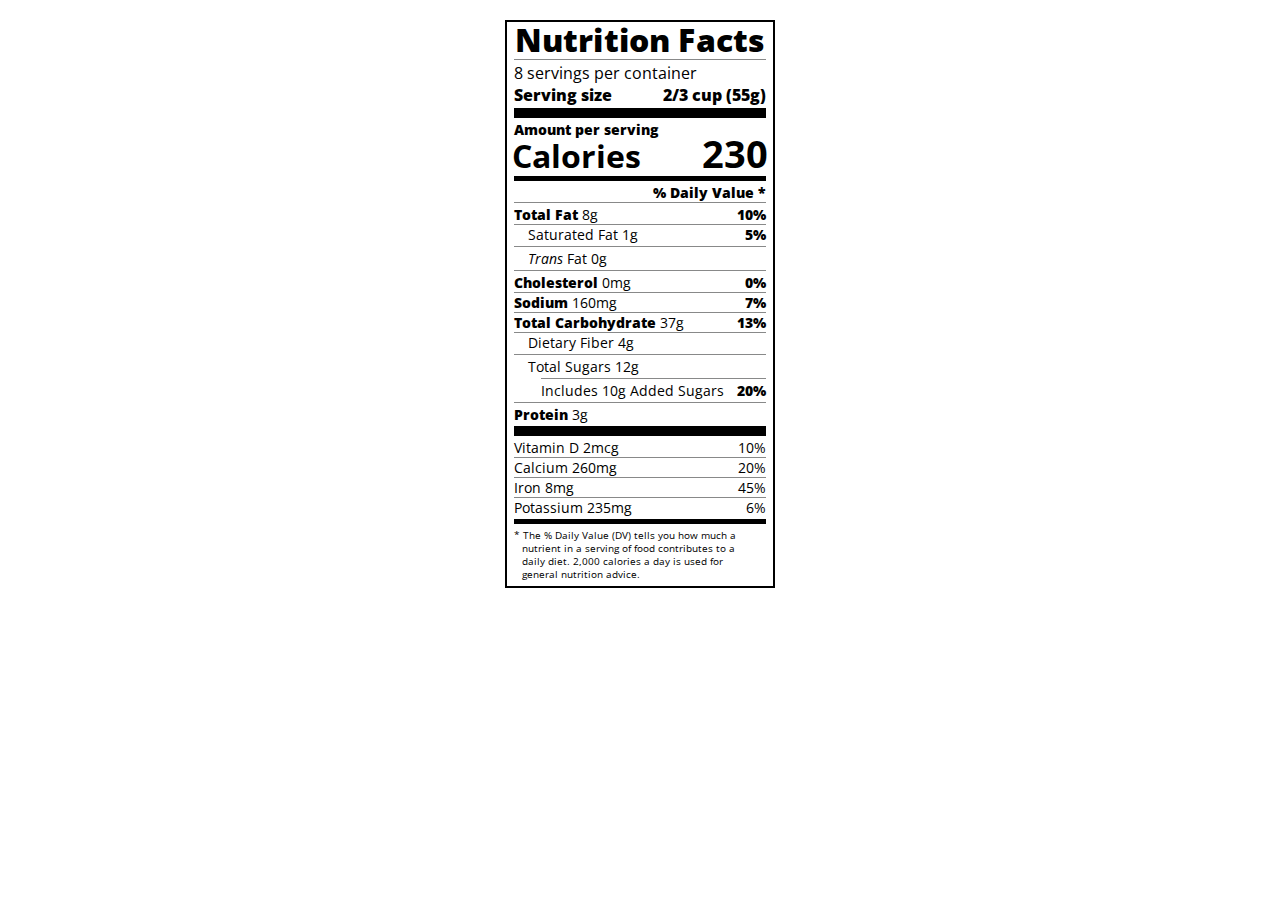
<file: nutrition_label/index.html>
<!DOCTYPE html>
<html lang="en">
    <head>
        <meta charset="utf-8">
        <title>Nutrition Label</title>
        <link rel="stylesheet" type="" href="https://fonts.googleapis.com/css?family=Open+Sans:400,700,800">
        <link rel="stylesheet" type="" href="styles.css">
    </head>
    <body>
        <div class="label">
            <header>
                <h1 class="bold">Nutrition Facts</h1>
                <div class="divider"></div>
                <p>8 servings per container</p>
                <p class="bold">Serving size <span class="right">2/3 cup (55g)</span></p>
            </header>
            <div class="divider lg"></div>
            <div class="calories-info">
                <p class="bold sm-text">Amount per serving</p>
                <h1>Calories <span class="right">230</span></h1>
            </div>
            <div class="divider md"></div>
            <div class="daily-value sm-text">
                <p class="right bold no-divider">% Daily Value *</p>
                <div class="divider"></div>
                <p><span class="bold">Total Fat</span> 8g <span class="bold right">10%</span></p>
                <p class="indent no-divider">Saturated Fat 1g <span class="bold right">5%</span></p>
                <div class="divider"></div>
                <p class="indent no-divider"><i>Trans</i> Fat 0g</p>
                <div class="divider"></div>
                <p><span class="bold">Cholesterol</span> 0mg <span class="bold right">0%</span></p>
                <p><span class="bold">Sodium</span> 160mg <span class="bold right">7%</span></p>
                <p><span class="bold">Total Carbohydrate</span> 37g <span class="bold right">13%</span></p>
                <p class="indent no-divider">Dietary Fiber 4g</p>
                <div class="divider"></div>
                <p class="indent no-divider">Total Sugars 12g</p>
                <div class="divider dbl-indent"></div>
                <p class="dbl-indent no-divider">Includes 10g Added Sugars <span class="bold right">20%</span></p>
                <div class="divider"></div>
                <p class="no-divider"><span class="bold">Protein</span> 3g</p>
                <div class="divider lg"></div>
                <p>Vitamin D 2mcg <span class="right">10%</span></p>
                <p>Calcium 260mg <span class="right">20%</span></p>
                <p>Iron 8mg <span class="right">45%</span></p>
                <p class="no-divider">Potassium 235mg <span class="right">6%</span></p>
            </div>
                <div class="divider md"></div>
                <p class="note">* The % Daily Value (DV) tells you how much a nutrient in a serving of food contributes to a daily diet. 2,000 calories a day is used for general nutrition advice.</p>
        </div>
    </body>
</html>
</file>
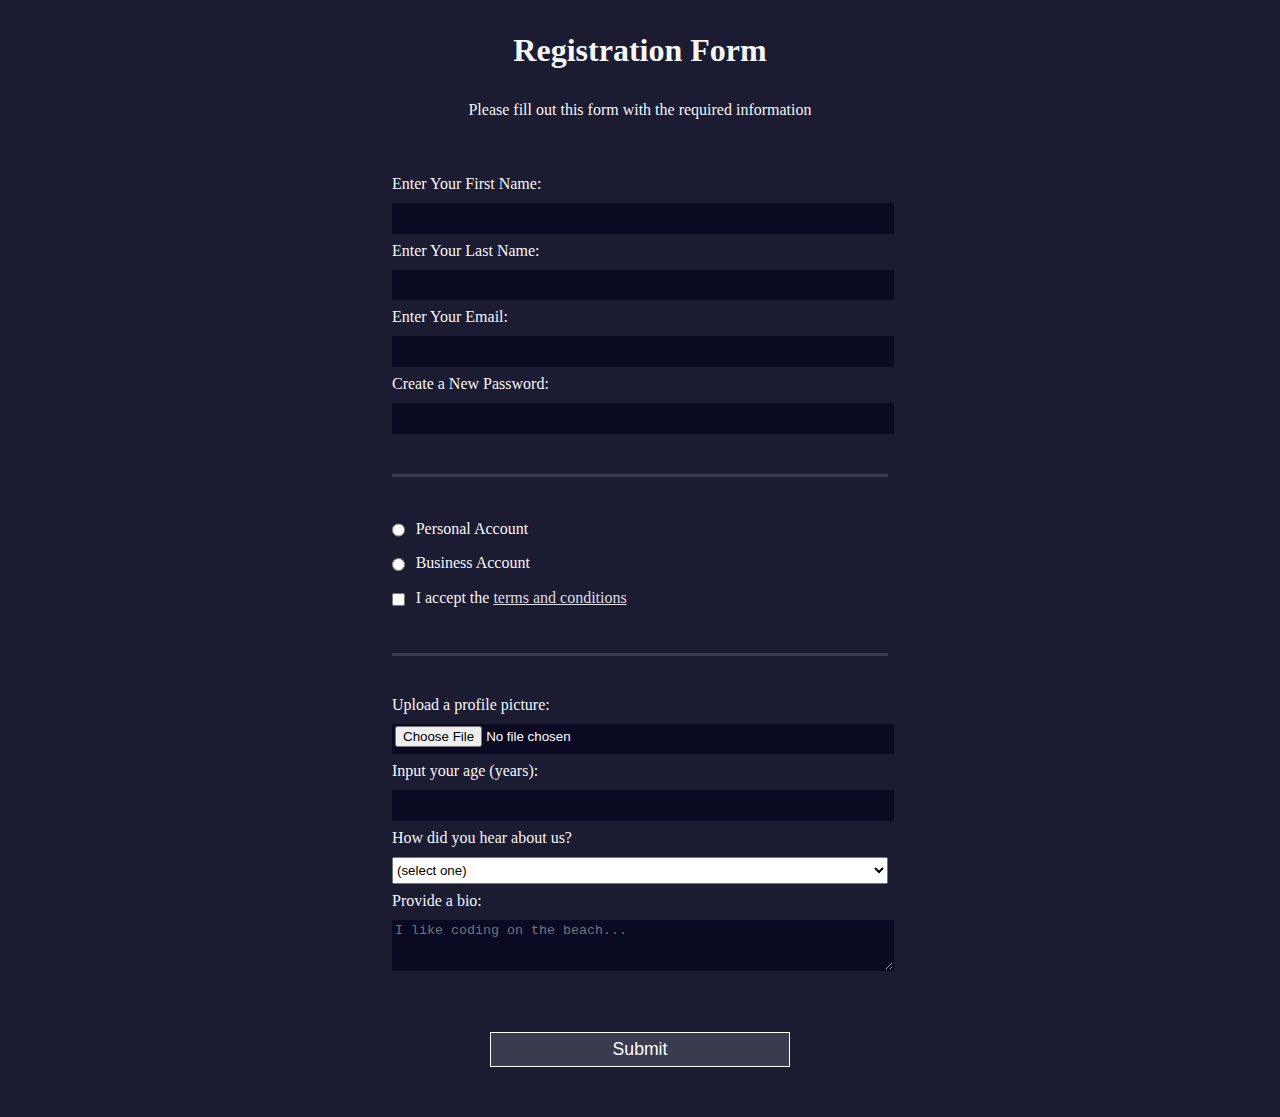
<file: registration_page/index.html>
<!DOCTYPE html>
<html lang="en">
   <head>
       <meta charset="utf-8">
       <title>Registration Form</title>
       <link rel="stylesheet" href="styles.css">
    <body>
        <h1>Registration Form</h1>
        <p>Please fill out this form with the required information</p>
        <form method="post" action="https://register-demo.freecodecamp.org">
            <fieldset>
                <label for="first-name">Enter Your First Name: <input id="first-name" type="text" required/></label> 
                <label for="last-name">Enter Your Last Name: <input id="last-name" type="text" required/></label>
                <label for="email">Enter Your Email: <input id="email" type="email" required/></label>
                <label for="new-password">Create a New Password: <input id="new-password" type="password" pattern="[a-z0-5]{8,}" required/></label>
            </fieldset>
            <fieldset>
                <label for="personal-account"><input class="inline" id="personal-account" type="radio" name="account-type"> Personal Account<label>
                <label for="business-account"><input class="inline" id="business-account" type="radio" name="account-type"> Business Account<label>
                <label for="terms-and-conditions"><input class="inline" id="terms-and-conditions" type="checkbox" required> I accept the <a href="https://www.freecodecamp.org/news/terms-of-service/">terms and conditions</a><label>
            </fieldset>
            <fieldset>
                <label for="profile-picture">Upload a profile picture: <input id="profile-picture" type="file" name="file" value=""></label>    
                <label for="age">Input your age (years): <input id="age" type="number" min="13" max="120" name="age" value=""></label>
                <label for="referrer">How did you hear about us?
                <select id="referrer">
                    <option value="">(select one)</option>
                    <option value="1">freeCodeCamp News</option>
                    <option value="2">freeCodeCamp YouTube Channel</option>
                    <option value="3">freeCodeCamp Forum</option>
                    <option value="4">Other</option>
                </select>
                </label>
                <label for="bio">Provide a bio: <textarea id="bio" rows="3" cols="30" placeholder="I like coding on the beach..." name="bio"></textarea></label>
            </fieldset>
            <input type="submit" value="Submit">
        </form>
    </body>
   </head> 
</html>
</file>
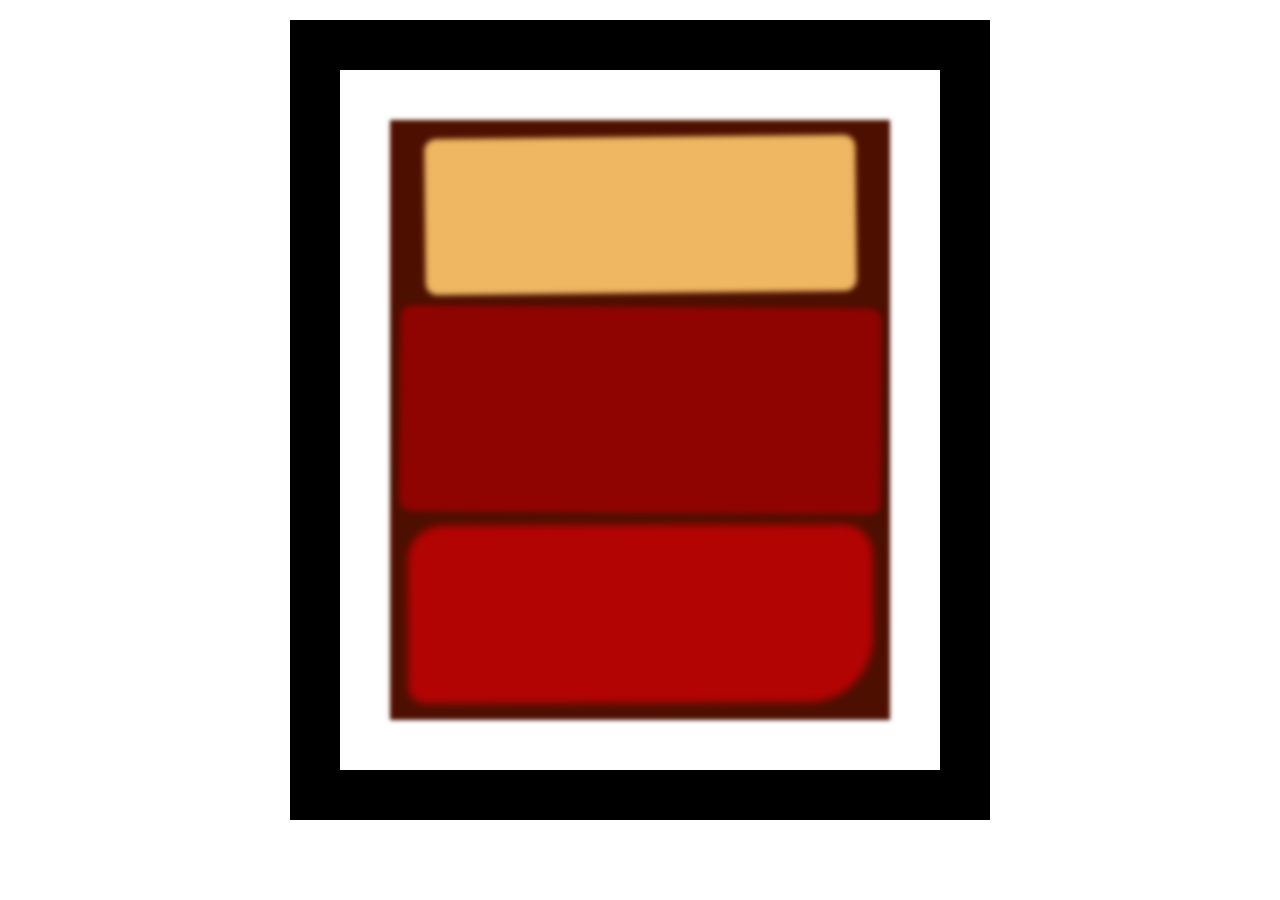
<file: Rohtko-Painting/index.html>
<!DOCTYPE html>
<html lang="en">
    <head>
        <title>Rothko Painting</title>
        <meta charset="utf-8"> 
        <link rel="stylesheet" type="" href="styles.css">
    </head> 
    <body>
        <div class="frame">
            <div class="canvas">
                <div class="one">
                </div> 
                <div class="two">
                </div>           
                <div class="three">
                </div>
            </div>
        </div>
    </body>
</html>
</file>
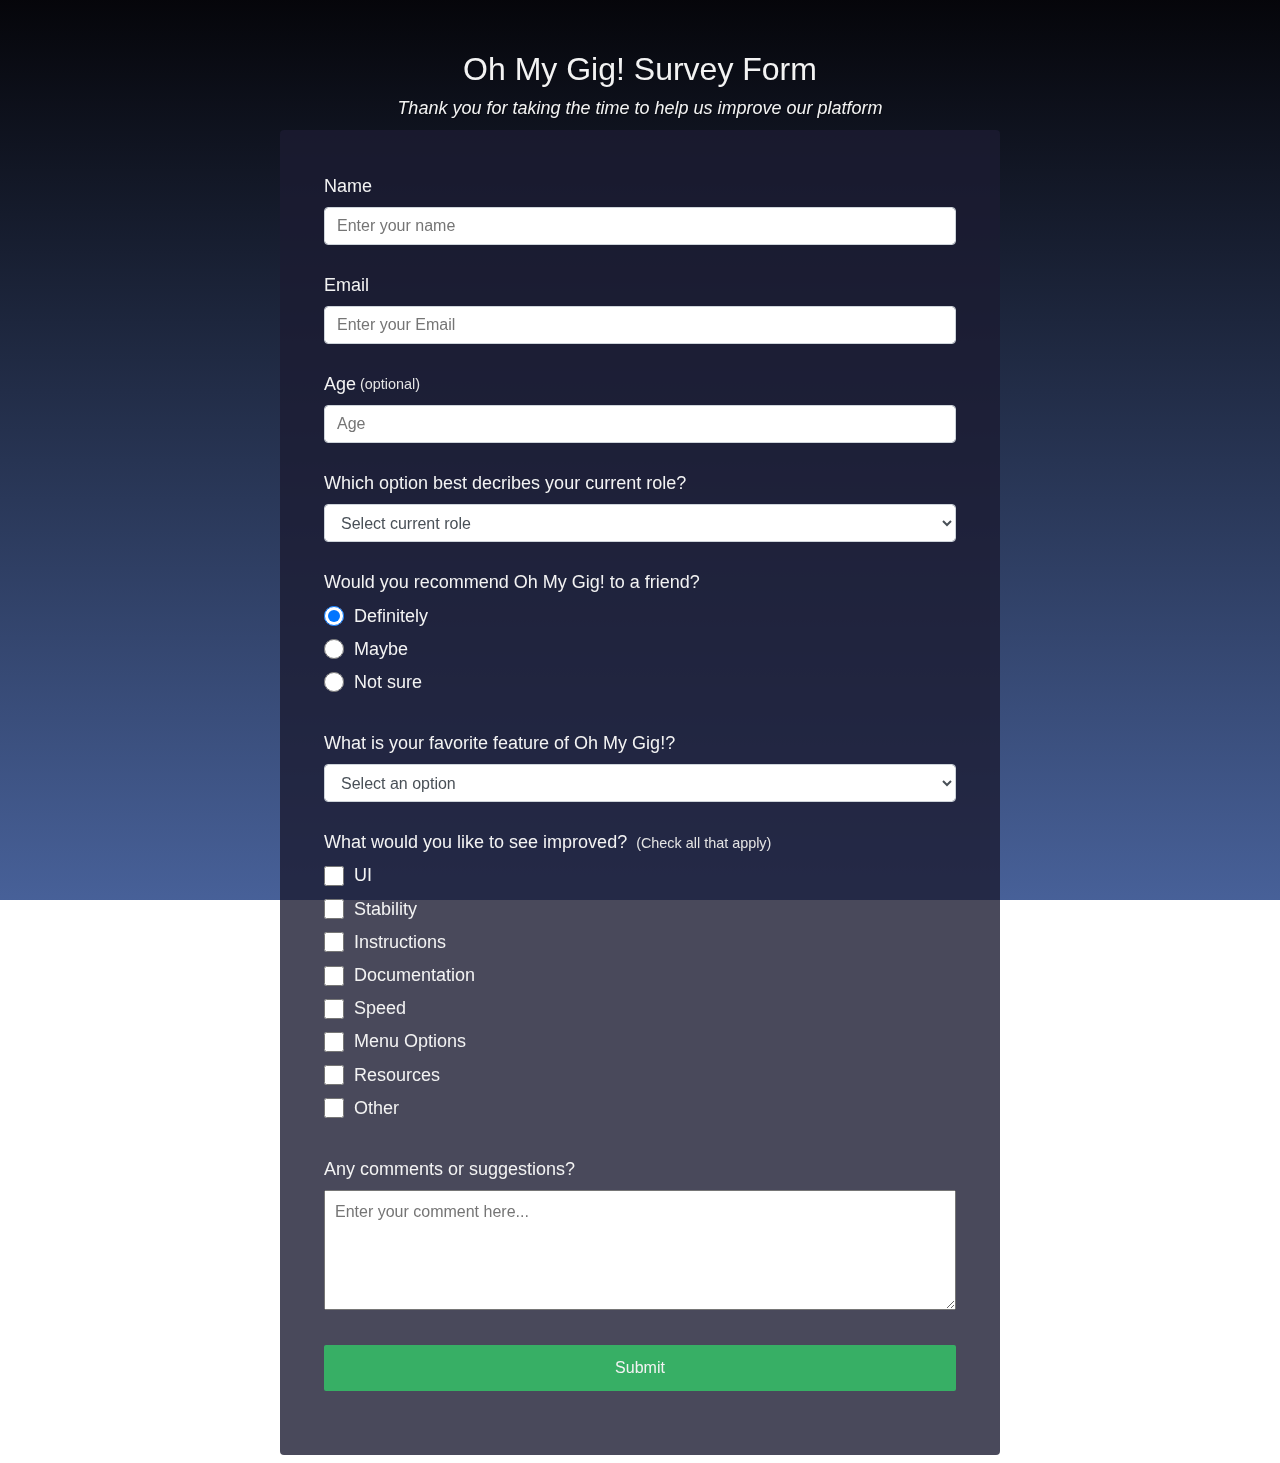
<file: survey_page/index.html>
<!DOCTYPE html>
<html lang="en">
    <head>
        <title>Survey Form</title>
        <meta charset="utf-8">
        <link rel="stylesheet" href="styles.css">
    </head>
    <body>
        <div class="container">
            <header>
                <h1 id="title" class="text-center">Oh My Gig! Survey Form</h1>
                <p id="description" class="description text-center">
                    Thank you for taking the time to help us improve our platform
                </p>
            </header>   
            <form id="survey-form">
                <div class="form-group">
                    <label id="name-label" for="name">Name</label>
                    <input
                        id="name"
                        type="text"
                        name="name"
                        class="form-control"
                        placeholder="Enter your name"
                        required
                    />
                </div>
                <div class="form-group">
                    <label id="email-label" for="email">Email</label>
                    <input
                        id="email"
                        type="email"
                        name="email"
                        class="form-control"
                        placeholder="Enter your Email"
                        required
                    />
                </div>
                <div class="form-group">
                        <label id="number-label" for="number"
                            >Age<span class="clue">(optional)</span></label
                        >
                        <input
                            id="number"
                            type="number"
                            name=""
                            value=""
                            min="13"
                            max="120"
                            class="form-control" 
                            placeholder="Age"
                        />
                </div>
                <div class="form-group">
                    <p>Which option best decribes your current role?</p>
                    <select id="dropdown" name="role" class="form-control" required>
                        <option disabled selected value>Select current role</option>
                        <option value="">Student</option>
                        <option value="">Full Time Job</option>
                        <option value="">Full Time Learner</option>
                        <option value="">Prefer not to say</option>
                        <option value="">Other</option>
                    </select>
                </div>
                <div class="form-group">
                    <p>Would you recommend Oh My Gig! to a friend?</p>
                    <label>
                    <input
                        type="radio"
                        name="user-recommend"
                        value="definitely"
                        class="input-radio"
                        checked
                    />Definitely</label
                    >
                    <label>
                    <input 
                        type="radio"
                        name="user-recommend"
                        value="maybe"
                        class="input-radio"
                    />Maybe</label
                    >
                    <label>
                    <input 
                        type="radio"
                        name="user-recommend"
                        value="not-sure"
                        class="input-radio"
                    />Not sure</label
                    >
                </div>
                <div class="form-group">
                    <p>What is your favorite feature of Oh My Gig!?</p> 
                    <select id="most-like" name="mostLike" class="form-control" required>
                       <option disabled selected value>Select an option</option> 
                       <option value="user-interface">Challenges</option> 
                       <option value="ease-of-access">Ease Of Access</option> 
                       <option value="documentation">Documentation</option> 
                       <option value="configurability">Configurability</option> 
                    </select>
                </div>        
                <div class="form-group">
                    <p>
                        What would you like to see improved?
                        <span class="clue">(Check all that apply)</span>
                    </p>
                    <label>
                    <input 
                        type="checkbox"
                        name="prefer"
                        value="ui" 
                        class="input-checkbox"
                    />UI</label
                    >
                    <label>
                    <input 
                        type="checkbox"
                        name="prefer"
                        value="stability" 
                        class="input-checkbox"
                    />Stability</label
                    >
                    <label>
                    <input 
                        type="checkbox"
                        name="prefer"
                        value="instructions" 
                        class="input-checkbox"
                    />Instructions</label
                    >
                    <label>
                    <input 
                        type="checkbox"
                        name="prefer"
                        value="documentation" 
                        class="input-checkbox"
                    />Documentation</label
                    >
                    <label>
                    <input 
                        type="checkbox"
                        name="prefer"
                        value="speed" 
                        class="input-checkbox"
                    />Speed</label
                    >
                    <label>
                    <input 
                        type="checkbox"
                        name="prefer"
                        value="menu-options" 
                        class="input-checkbox"
                    />Menu Options</label
                    >
                    <label>
                    <input 
                        type="checkbox"
                        name="prefer"
                        value="resources" 
                        class="input-checkbox"
                    />Resources</label
                    >
                    <label>
                    <input 
                        type="checkbox"
                        name="prefer"
                        value="other" 
                        class="input-checkbox"
                    />Other</label
                    >
                </div>
                <div class="form-group">
                    <p>Any comments or suggestions?</p>
                    <textarea
                        id="comments"
                        class="input-textarea"
                        name="comment"
                        placeholder="Enter your comment here..."
                    ></textarea>
                </div>
                <div class="form-group">
                    <button type="submit" id="submit" class="submit-button">
                        Submit
                    </button>
                </div>
            </form>
        </div>
    </body>
</html>
</file>
<file: nutrition_label/styles.css>
* {
    box-sizing: border-box;
}

html {
    font-size: 16px;
}

body {
    font-family: "Open Sans", sans-serif;
}

.label {
    border: 2px solid black;
    width: 270px;
    margin: 20px auto;
    padding: 0 7px;
}

header h1 {
    text-align: center;
    margin: -4px 0;
    letter-spacing: 0.15px;
}

p {
    margin: 0;
}

.divider {
    border-bottom: 1px solid #888989;
    margin: 2px 0;
    clear: right;
}

.bold {
    font-weight: 800;
}

.right {
    float: right;
}

.lg {
    height: 10px;
}

.lg,
.md {
    background-color: black;
    border: 0;
}

.md {
    height: 5px;
}

.sm-text {
    font-size: 0.85rem;
}

.calories-info h1 {
    margin: -5px -2px;
    overflow: hidden;
}

.calories-info span {
    font-size: 1.2em;
    margin-top: -7px;
}

.indent {
    margin-left: 1em;
}

.dbl-indent {
    margin-left: 2em;
}

.daily-value p:not(.no-divider) {
    border-bottom: 1px solid #888989;
}

.note {
    font-size: 0.6rem;
    margin: 5px 0;
    padding: 0 8px;
    text-indent: -8px;
}
</file>
<file: registration_page/styles.css>
body {
    font-family: Tahoma;
    font-size: 16px;
    width: 100%;
    height: 100vh;
    margin: 0;
    background-image: url(https://images.hdqwalls.com/download/night-mountains-minimalist-8k-wo-3840x2160.jpg);
    background-size: 100%;
    background-color: #1b1b32;
    color: #f5f6f7;
}

label {
    display: block;
    margin: 0.5rem 0;
}

h1, p {
    margin: 1em auto;
    text-align: center;
}

form {
    margin: 0 auto;
    max-width: 500px;
    min-width: 300px;
    width: 60vw;
    padding: 0 0 2em 0;
}

fieldset {
    border: 0;
    padding: 2rem 0; 
    border-bottom: 3px solid #3b3b4f;
}

fieldset:last-of-type {
    border-bottom: none;
}

input, textarea, select {
    width: 100%;
    margin: 10px 0 0 0;
    min-height: 2em;
}

input, textarea {
    background-color: #0a0a23;
    border: 1px solid #0a0a23;
    color: #ffffff;
}

.inline {
    width: unset;
    margin:0 0.5em 0 0;
    vertical-align: middle;
}

input[type="submit"] {
    display: block;
    width: 60%;
    margin: 1em auto;
    height: 2em;
    font-size: 1.1rem;
    background-color: #3b3b4f;
    border-color: white;
    min-width: 300px;
}

input[type="file"] {
    padding: 1px 2px;
}

a {
    color: #dfdfe2;
}
</file>
<file: Rohtko-Painting/styles.css>
.canvas {
    width: 500px;
    height: 600px;
    background-color: #4d0f00;
    overflow: hidden;
    filter: blur(2px);
}

.frame {
    border: 50px solid black;
    width: 500px;
    padding: 50px;
    margin: 20px auto;
}

.one {
    width: 425px;
    height: 150px;
    background-color: #efb762;
    margin: 20px auto;
    box-shadow: 0 0 3px 3px #efb762;
    border-radius: 9px;
    transform: rotate(-0.6deg);
}

.two {
    width: 475px;
    height: 200px;
    background-color: #8f0401;
    margin: 0 auto 20px;
    box-shadow: 0 0 3px 3px #8f0401;
    border-radius: 8px 10px;
    transform: rotate(0.4deg);
}

.one,
.two {
    filter: blur(1px);
}

.three {
    width: 91%; 
    height: 28%;
    background-color: #b20403;
    margin: auto;
    filter: blur(2px);
    box-shadow: 0 0 5px 5px #b20403;
    border-radius: 30px 25px 60px 12px;
    transform: rotate(-0.2deg);
}
</file>
<file: survey_page/styles.css>
:root {
    --color-white: #f3f3f3;
    --color-darkblue: #1b1b32;
    --color-darkblue-alpha: rgba(27, 27, 50, 0.8);
    --color-green: #37af65;
}

*,
*::before,
*::after {
    box-sizing: border-box;
}

body {
    font-family: 'Poppins', sans-serif;
    font-size: 1rem;
    font-weight: 400;
    line-height: 1.4;
    color: var(--color-white);
}

body::before {
    content: '';
    position: fixed;
    top: 0;
    left: 0;
    height: 100%;
    width: 100%;
    z-index: -1;
    background:  var(--color-darkblue);
    background-image: linear-gradient(
        180deg,
        rgba(0, 0, 0, 0.8),
        rgba(90, 126, 196, 0.7)
        ),
        url(https://gifimage.net/wp-content/uploads/2018/10/background-gif-1920x1080.gif);
    background-size: cover;
    background-repeat: no-repeat;
    background-position: center;
}

h1 {
    font-weight: 400;
    line-height: 1.2;
}

p {
    font-size: 1.125rem;    
}

h1,
p {
    margin-top: 0;
    margin-bottom: 0.5rem;
}

label {
    display: flex; 
    align-items: center;
    font-size: 1.125rem;
    margin-bottom: 0.5rem;
}

input,
button,
select,
textarea {
    margin: 0;
    font-family: inherit;
    font-size: inherit;
    line-height: inherit;
}

button {
    border: none;
}

.container {
    width: 100%;
    margin: 3.125rem auto 0 auto;
}

@media (min-width: 576px) {
    .container {
        max-width: 540px;
    }
}

@media (min-width: 768px) {
    .container {
        max-width: 720px;
    }
}

.header {
    padding: 0 0.625rem;
    margin-bottom: 1.875rem;
} 

.description {
    font-style: italic; 
    font-weight: 200;
    text-shadow: 1px 1px 1px rgba(0, 0, 0, 0.4);
}

.clue {
    margin-left: 0.25rem;
    font-size: 0.9rem;
    color: #e4e4e4;
}

.text-center {
    text-align: center;
}

/* Form */

form {
    background: var(--color-darkblue-alpha);
    padding: 2.5rem 0.625rem;
    border-radius: 0.25rem;
}

@media (min-width: 480px) {
    form {
        padding: 2.5rem;
    }
}

.form-group {
    margin: 0 auto 1.25rem auto;
    padding: 0.25rem;
}

.form-control {
    display: block;
    width: 100%;
    height: 2.375rem;
    padding: 0.375rem 0.75rem;
    color: #495057;
    background-color: #fff;
    background-clip: padding-box; 
    border: 1px solid #ced4da;
    border-radius: 0.25rem;
    transition: border-color 0.15s ease-in-out, box-shadow 0.15s ease-in-out;
}

.form-control:focus {
    border-color: #80bdff;
    outline: 0;
    box-shadow: 0 0 0 0.2rem rgba(0, 123, 255, 0.25);
}

.input-radio,
.input-checkbox {
    display: inline-block;
    margin-right: 0.625rem;
    min-height: 1.25rem;
    min-width: 1.25rem;
}

.input-textarea {
    min-height: 120px;
    width: 100%;
    padding: 0.625rem; 
    resize: vertical;
}

.submit-button {
    display: block;
    width: 100%;
    padding: 0.75rem;
    background: var(--color-green);
    color: inherit;
    border-radius: 2px;
    cursor: pointer;
}
</file>
